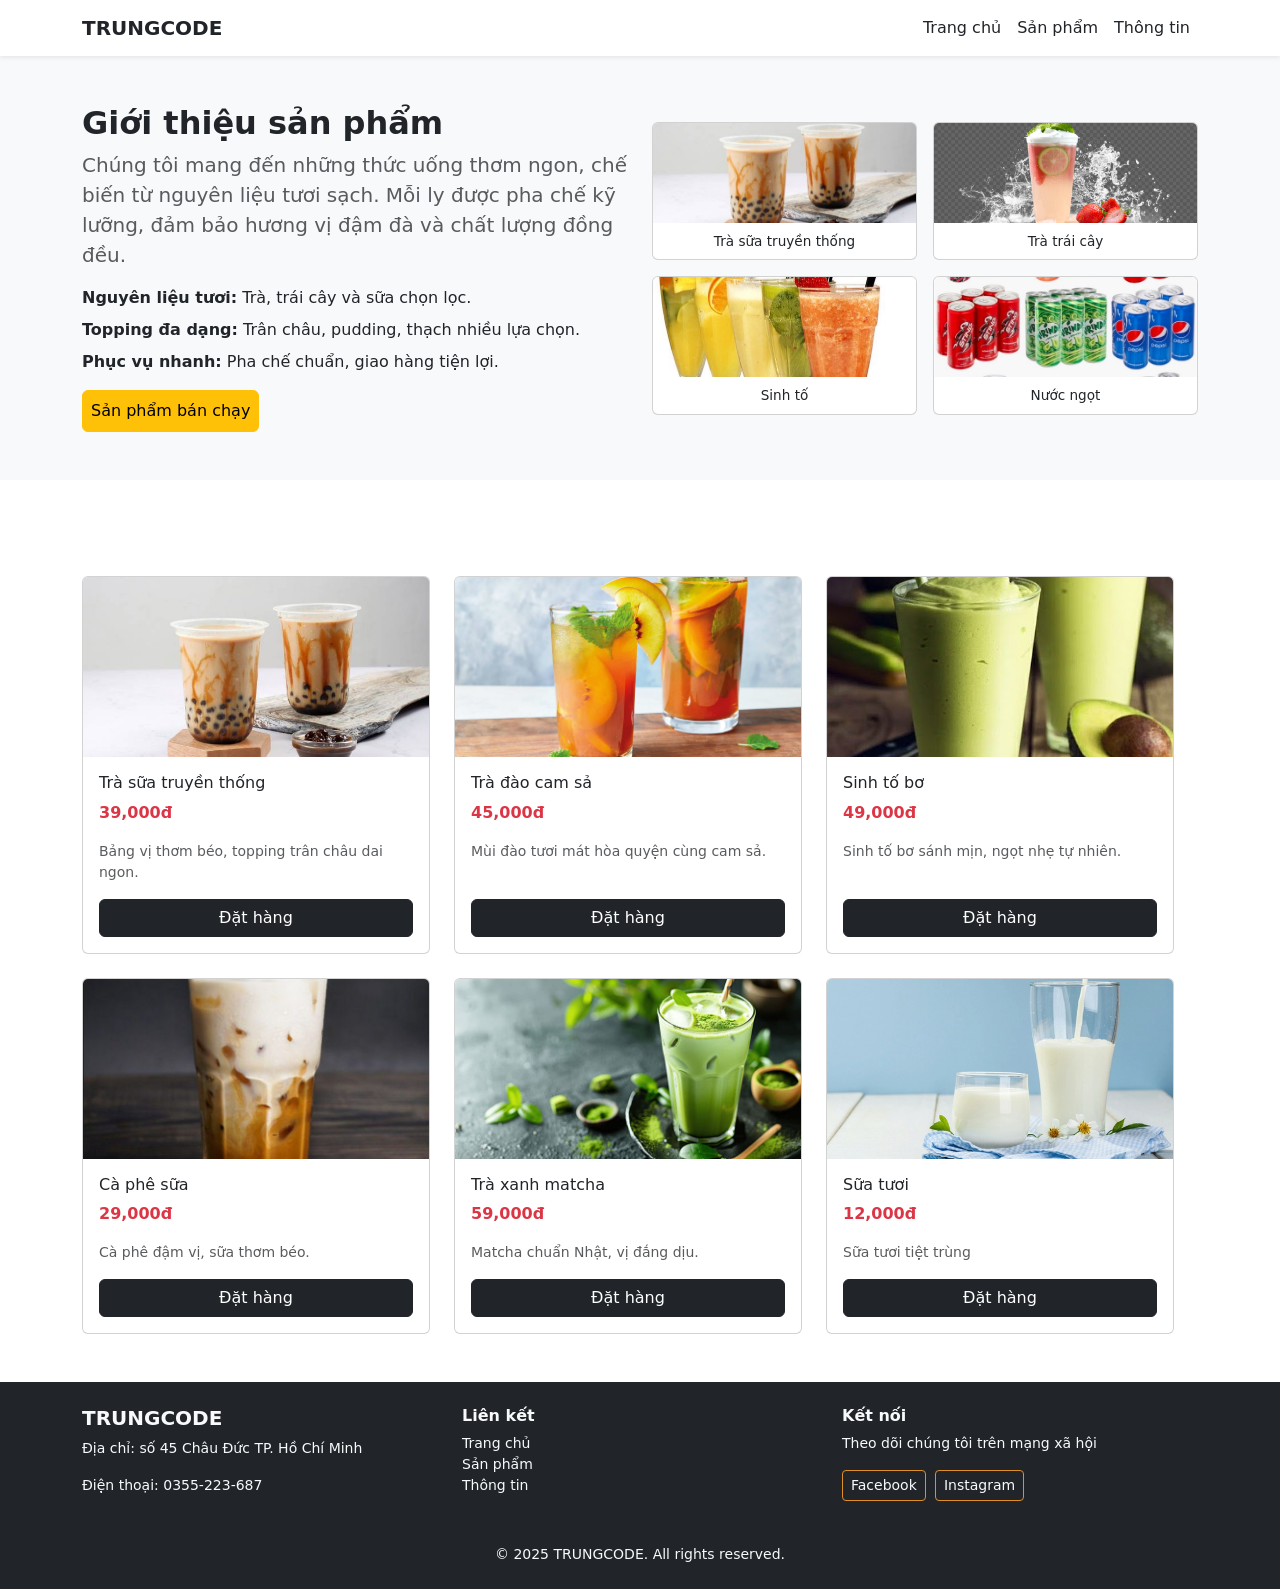
<file: index.html>
<!DOCTYPE html>
<html lang="en">
<head>
  <meta charset="UTF-8">
  <meta name="viewport" content="width=device-width, initial-scale=1.0">
  <title>TRUNGCODE</title>
  <!-- Bootstrap -->
  <link href="https://cdn.jsdelivr.net/npm/bootstrap@5.3.3/dist/css/bootstrap.min.css" rel="stylesheet">
  <!-- Project styles -->
  <link rel="stylesheet" href="style.css">
</head>
<body>

<header>
  <nav class="navbar navbar-expand-lg bg-white shadow-sm">
    <div class="container">
      <!-- Logo -->
      <a class="navbar-brand fw-bold text-dark" href="#">TRUNGCODE</a>

      <!-- Nút 3 gạch -->
      <button class="navbar-toggler" type="button" data-bs-toggle="collapse" data-bs-target="#mainMenu">
        <span class="navbar-toggler-icon"></span>
      </button>

      <!-- Menu -->
      <div class="collapse navbar-collapse" id="mainMenu">
        <ul class="navbar-nav ms-auto mb-2 mb-lg-0">
          <li class="nav-item">
            <a class="nav-link text-dark menu-custom" href="index.html">Trang chủ</a>
          </li>
          <li class="nav-item">
            <a class="nav-link text-dark menu-custom" href="product.html">Sản phẩm</a>
          </li>
          <!-- <li class="nav-item">
            <a class="nav-link text-dark menu-custom" href="cartegory.html">Bán chạy</a>
          </li> -->
          <li class="nav-item">
            <a class="nav-link text-dark menu-custom" href="contact.html">Thông tin</a>
          </li>
        </ul>
      </div>
    </div>
  </nav>
</header>

<!-- Intro: Giới thiệu sản phẩm -->
<section id="intro" class="py-5 bg-light">
  <div class="container">
    <div class="row align-items-center">
      <div class="col-12 col-md-6">
        <h2 class="fw-bold">Giới thiệu sản phẩm</h2>
        <p class="lead text-muted">Chúng tôi mang đến những thức uống thơm ngon, chế biến từ nguyên liệu tươi sạch. Mỗi ly được pha chế kỹ lưỡng, đảm bảo hương vị đậm đà và chất lượng đồng đều.</p>

        <ul class="list-unstyled">
          <li class="mb-2"><strong>Nguyên liệu tươi:</strong> Trà, trái cây và sữa chọn lọc.</li>
          <li class="mb-2"><strong>Topping đa dạng:</strong> Trân châu, pudding, thạch nhiều lựa chọn.</li>
          <li class="mb-2"><strong>Phục vụ nhanh:</strong> Pha chế chuẩn, giao hàng tiện lợi.</li>
        </ul>

        <a href="#products" class="btn btn-warning p-2">Sản phẩm bán chạy</a>
      </div>

      <div class="col-12 col-md-6">
        <div class="row g-3">
          <div class="col-6">
            <div class="card intro-card">
              <img src="images/trasuatruyenthong.jpg" class="card-img-top" alt="Trà sữa" />
              <div class="card-body p-2 text-center small">Trà sữa truyền thống</div>
            </div>
          </div>
          <div class="col-6">
            <div class="card intro-card">
              <img src="images/tratraicay.png" class="card-img-top" alt="Trà trái cây" />
              <div class="card-body p-2 text-center small">Trà trái cây</div>
            </div>
          </div>
          <div class="col-6">
            <div class="card intro-card">
              <img src="images/sinhto1.jpg" class="card-img-top" alt="Sinh tố" />
              <div class="card-body p-2 text-center small">Sinh tố</div>
            </div>
          </div>
          <div class="col-6">
            <div class="card intro-card">
              <img src="images/nuocngot.jpeg" class="card-img-top" alt="Khuyến mãi" />
              <div class="card-body p-2 text-center small">Nước ngọt</div>
            </div>
          </div>
        </div>
      </div>
    </div>
  </div>
</section>

<!-- sản phẩm -->
<section id="products" class="py-5">
  <div class="container">
    <div class="row">
      <!-- Right  -->
        <div class="row g-4">
          <!--Products 1-->
          <div class="col-12 col-sm-6 col-lg-4">
            <div class="card h-100 product-card">
              <img src="images/trasuatruyenthong.jpg" class="card-img-top" alt="Trà sữa" />
              <div class="card-body d-flex flex-column">
                <h6 class="card-title">Trà sữa truyền thống</h6>
                <p class="product-price fw-bold text-danger mb-3">39,000đ</p>
                <p class="card-text text-muted small">Bảng vị thơm béo, topping trân châu dai ngon.</p>
                <div class="mt-auto">
                  <button class="btn btn-dark w-100">Đặt hàng</button>
                </div>
              </div>
            </div>
          </div>

          <!-- Product 2 -->
          <div class="col-12 col-sm-6 col-lg-4">
            <div class="card h-100 product-card">
              <img src="images/tradaocamxa.jpg" class="card-img-top" alt="Trà trái cây" />
              <div class="card-body d-flex flex-column">
                <h6 class="card-title">Trà đào cam sả</h6>
                <p class="product-price fw-bold text-danger mb-3">45,000đ</p>
                <p class="card-text text-muted small">Mùi đào tươi mát hòa quyện cùng cam sả.</p>
                <div class="mt-auto">
                  <button class="btn btn-dark w-100">Đặt hàng</button>
                </div>
              </div>
            </div>
          </div>

          <!-- Product 3 -->
          <div class="col-12 col-sm-6 col-lg-4">
            <div class="card h-100 product-card">
              <img src="images/sinhtobo.jpg" class="card-img-top" alt="Sinh tố" />
              <div class="card-body d-flex flex-column">
                <h6 class="card-title">Sinh tố bơ</h6>
                <p class="product-price fw-bold text-danger mb-3">49,000đ</p>
                <p class="card-text text-muted small">Sinh tố bơ sánh mịn, ngọt nhẹ tự nhiên.</p>
                <div class="mt-auto">
                  <button class="btn btn-dark w-100">Đặt hàng</button>
                </div>
              </div>
            </div>
          </div>

          <!-- Product 4 -->
          <div class="col-12 col-sm-6 col-lg-4">
            <div class="card h-100 product-card">
              <img src="images/cfsua.jpg" class="card-img-top" alt="Đồ uống nóng" />
              <div class="card-body d-flex flex-column">
                <h6 class="card-title">Cà phê sữa</h6>
                <p class="product-price fw-bold text-danger mb-3">29,000đ</p>
                <p class="card-text text-muted small">Cà phê đậm vị, sữa thơm béo.</p>
                <div class="mt-auto">
                  <button class="btn btn-dark w-100">Đặt hàng</button>
                </div>
              </div>
            </div>
          </div>

          <!-- Product 5 -->
          <div class="col-12 col-sm-6 col-lg-4">
            <div class="card h-100 product-card">
              <img src="images/matchalatte.jpg" class="card-img-top" alt="Trà xanh" />
              <div class="card-body d-flex flex-column">
                <h6 class="card-title">Trà xanh matcha</h6>
                <p class="product-price fw-bold text-danger mb-3">59,000đ</p>
                <p class="card-text text-muted small">Matcha chuẩn Nhật, vị đắng dịu.</p>
                <div class="mt-auto">
                  <button class="btn btn-dark w-100">Đặt hàng</button>
                </div>
              </div>
            </div>
          </div>

          <!-- Product 6 -->
          <div class="col-12 col-sm-6 col-lg-4">
            <div class="card h-100 product-card">
              <img src="images/suatuoi1.webp" class="card-img-top" alt="Khuyến mãi" />
              <div class="card-body d-flex flex-column">
                <h6 class="card-title">Sữa tươi</h6>
                <p class="product-price fw-bold text-danger mb-3">12,000đ</p>
                <p class="card-text text-muted small">Sữa tươi tiệt trùng </p>
                <div class="mt-auto">
                  <button class="btn btn-dark w-100">Đặt hàng</button>
                </div>
              </div>
            </div>
          </div>

           

        </div>
    </div>
  </div>
</section>
</section>


<!-- Bootstrap JS -->

<!-- Checkout modal -->
<div class="modal fade" id="checkoutModal" tabindex="-1" aria-labelledby="checkoutModalLabel" aria-hidden="true">
  <div class="modal-dialog modal-dialog-centered">
    <div class="modal-content">
      <form id="checkoutForm">
        <div class="modal-header">
          <h5 class="modal-title" id="checkoutModalLabel">Thông tin giao hàng</h5>
          <button type="button" class="btn-close" data-bs-dismiss="modal" aria-label="Close"></button>
        </div>
        <div class="modal-body">
          <div class="mb-2">
            <label class="form-label">Họ và tên</label>
            <input name="name" required class="form-control" />
          </div>
          <div class="mb-2">
            <label class="form-label">Số điện thoại</label>
            <input name="phone" required class="form-control" />
          </div>
          <div class="mb-2">
            <label class="form-label">Địa chỉ (số, đường)</label>
            <input name="street" required class="form-control" />
          </div>
          <div class="row g-2">
            <div class="col-6">
              <label class="form-label">Thành phố</label>
              <input name="city" required class="form-control" />
            </div>
            <div class="col-6">
              <label class="form-label">Mã bưu chính</label>
              <input name="postal" class="form-control" />
            </div>
          </div>
          <!-- Size selection -->
          <div class="mb-2 mt-2">
            <label class="form-label">Chọn size</label>
            <div>
              <div class="form-check form-check-inline">
                <input class="form-check-input" type="radio" name="size" id="sizeLarge" value="Lớn" required>
                <label class="form-check-label" for="sizeLarge">Lớn</label>
              </div>
              <div class="form-check form-check-inline">
                <input class="form-check-input" type="radio" name="size" id="sizeSmall" value="Nhỏ">
                <label class="form-check-label" for="sizeSmall">Nhỏ</label>
              </div>
            </div>
          </div>
          <div class="mb-2 mt-2">
            <label class="form-label">Ghi chú</label>
            <textarea name="note" class="form-control" rows="2"></textarea>
          </div>
        </div>
        <div class="modal-footer">
          <button type="button" class="btn btn-secondary" data-bs-dismiss="modal">Hủy</button>
          <button type="submit" class="btn btn-primary">Tiếp tục thanh toán</button>
        </div>
      </form>
    </div>
  </div>
</div>

<!-- Footer -->
<footer class="site-footer bg-dark text-light py-4">
  <div class="container">
    <div class="row">
      <div class="col-12 col-md-4 mb-3">
        <h5 class="fw-bold">TRUNGCODE</h5>
        <p class="small">Địa chỉ: số 45 Châu Đức TP. Hồ Chí Minh</p>
        <p class="small">Điện thoại: 0355-223-687</p>
      </div>
      <div class="col-12 col-md-4 mb-3">
        <h6 class="fw-bold">Liên kết</h6>
        <ul class="list-unstyled small">
          <li><a href="index.html" class="text-light">Trang chủ</a></li>
          <li><a href="product.html" class="text-light">Sản phẩm</a></li>
          <li><a href="contact.html" class="text-light">Thông tin</a></li>
        </ul>
      </div>
      <div class="col-12 col-md-4 mb-3">
        <h6 class="fw-bold">Kết nối</h6>
        <p class="small">Theo dõi chúng tôi trên mạng xã hội</p>
        <a class="btn btn-sm btn-outline-light me-1" href="#">Facebook</a>
        <a class="btn btn-sm btn-outline-light me-1" href="#">Instagram</a>
      </div>
    </div>
    <div class="row mt-3">
      <div class="col-12 text-center small">&copy; 2025 TRUNGCODE. All rights reserved.</div>
    </div>
  </div>
</footer>

<script src="https://cdn.jsdelivr.net/npm/bootstrap@5.3.3/dist/js/bootstrap.bundle.min.js"></script>

</body>
</html>

<script>
// Attach order button behavior: open checkout modal and submit to checkout.html with form data
document.addEventListener('DOMContentLoaded', function(){
  // find buttons with text containing 'Đặt'
  document.querySelectorAll('button').forEach(function(b){
    if(b.textContent && b.textContent.trim().includes('Đặt')){
      b.addEventListener('click', function(e){
        // show modal
        var modalEl = document.getElementById('checkoutModal');
        var modal = new bootstrap.Modal(modalEl);
        modal.show();
      });
    }
  });

  var form = document.getElementById('checkoutForm');
  if(form){
    form.addEventListener('submit', function(ev){
      ev.preventDefault();
      var params = new URLSearchParams(new FormData(form)).toString();
      // navigate to checkout page showing the entered address
      window.location.href = 'checkout.html?' + params;
    });
  }
});
</script>
</file>
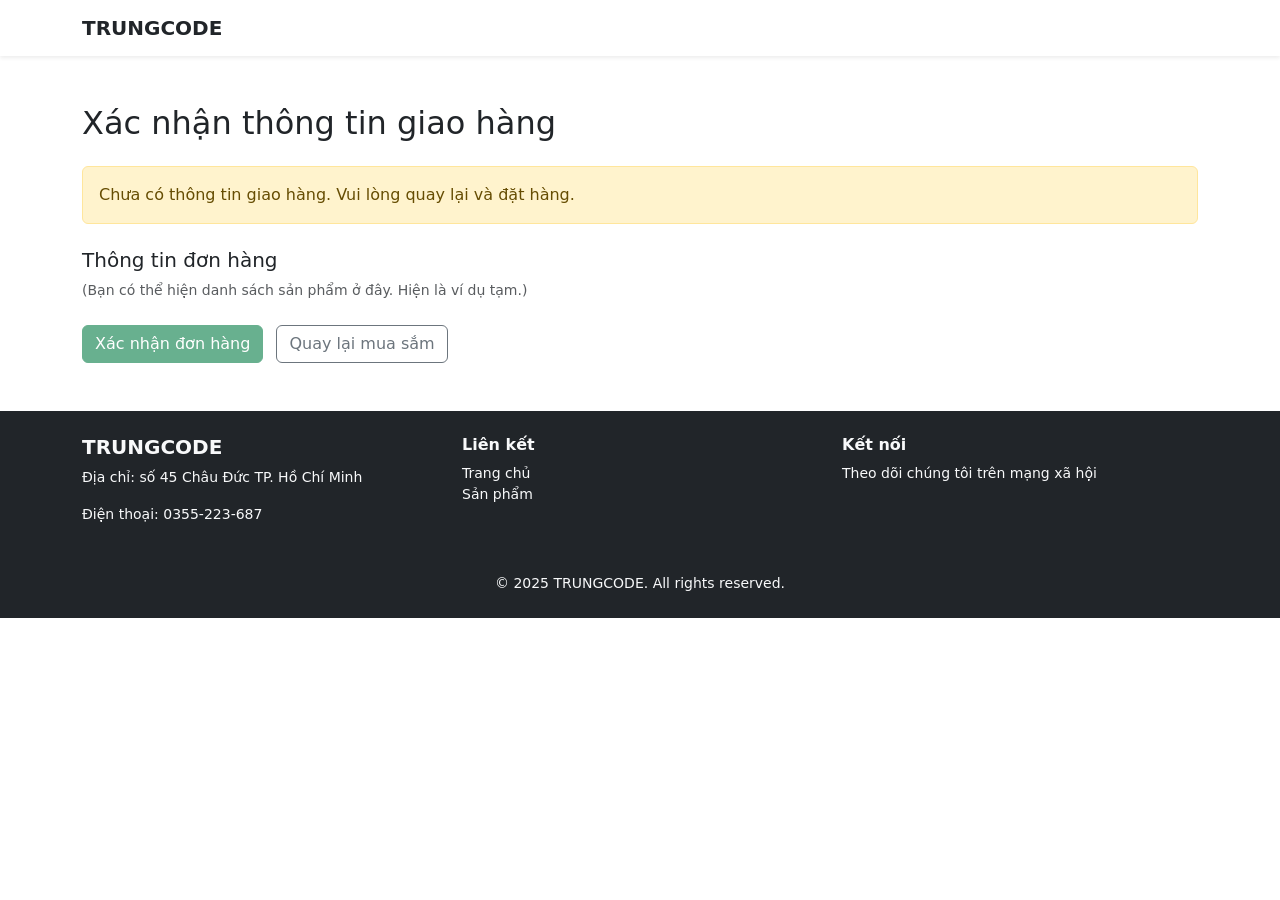
<file: checkout.html>
<!DOCTYPE html>
<html lang="en">
<head>
  <meta charset="utf-8" />
  <meta name="viewport" content="width=device-width,initial-scale=1" />
  <title>Thanh toán - TRUNGCODE</title>
  <link href="https://cdn.jsdelivr.net/npm/bootstrap@5.3.3/dist/css/bootstrap.min.css" rel="stylesheet">
  <link rel="stylesheet" href="style.css">
</head>
<body>
  <header>
    <nav class="navbar navbar-expand-lg bg-white shadow-sm">
      <div class="container">
        <a class="navbar-brand fw-bold text-dark" href="index.html">TRUNGCODE</a>
      </div>
    </nav>
  </header>

  <main class="py-5">
    <div class="container">
      <h2 class="mb-4">Xác nhận thông tin giao hàng</h2>
      <div id="info" class="mb-4"></div>
      <div id="order-summary" class="mb-4">
        <h5>Thông tin đơn hàng</h5>
        <p class="small text-muted">(Bạn có thể hiện danh sách sản phẩm ở đây. Hiện là ví dụ tạm.)</p>
      </div>
      <div>
        <button id="confirmBtn" class="btn btn-success me-2">Xác nhận đơn hàng</button>
        <a href="index.html" class="btn btn-outline-secondary">Quay lại mua sắm</a>
      </div>
    </div>
  </main>

  <!-- Footer (same style as other pages) -->
  <footer class="site-footer bg-dark text-light py-4">
    <div class="container">
      <div class="row">
        <div class="col-12 col-md-4 mb-3">
          <h5 class="fw-bold">TRUNGCODE</h5>
          <p class="small">Địa chỉ: số 45 Châu Đức TP. Hồ Chí Minh</p>
          <p class="small">Điện thoại: 0355-223-687 </p>
        </div>
        <div class="col-12 col-md-4 mb-3">
          <h6 class="fw-bold">Liên kết</h6>
          <ul class="list-unstyled small">
            <li><a href="index.html" class="text-light">Trang chủ</a></li>
            <li><a href="product.html" class="text-light">Sản phẩm</a></li>
          </ul>
        </div>
        <div class="col-12 col-md-4 mb-3">
          <h6 class="fw-bold">Kết nối</h6>
          <p class="small">Theo dõi chúng tôi trên mạng xã hội</p>
        </div>
      </div>
      <div class="row mt-3">
        <div class="col-12 text-center small">&copy; 2025 TRUNGCODE. All rights reserved.</div>
      </div>
    </div>
  </footer>

  <script src="https://cdn.jsdelivr.net/npm/bootstrap@5.3.3/dist/js/bootstrap.bundle.min.js"></script>
  <script>
    // Parse query params and display shipping info
    function showInfo(){
      var params = new URLSearchParams(window.location.search);
      if(!params.toString()){
        document.getElementById('info').innerHTML = '<div class="alert alert-warning">Chưa có thông tin giao hàng. Vui lòng quay lại và đặt hàng.</div>';
        document.getElementById('confirmBtn').disabled = true;
        return;
      }
      var html = '<ul class="list-group mb-3">';
      ['name','phone','street','city','postal','size','note'].forEach(function(key){
        var v = params.get(key) || '-';
        var label = key === 'size' ? 'Size' : key.charAt(0).toUpperCase() + key.slice(1);
        html += '<li class="list-group-item"><strong>'+label+':</strong> ' + (v) + '</li>';
      });
      html += '</ul>';
      document.getElementById('info').innerHTML = html;
    }
    document.addEventListener('DOMContentLoaded', function(){
      showInfo();
      document.getElementById('confirmBtn').addEventListener('click', function(){
        alert('Cảm ơn! Đơn hàng của bạn đã được ghi nhận.');
        window.location.href = 'index.html';
      });
    });
  </script>
</body>
</html>
</file>
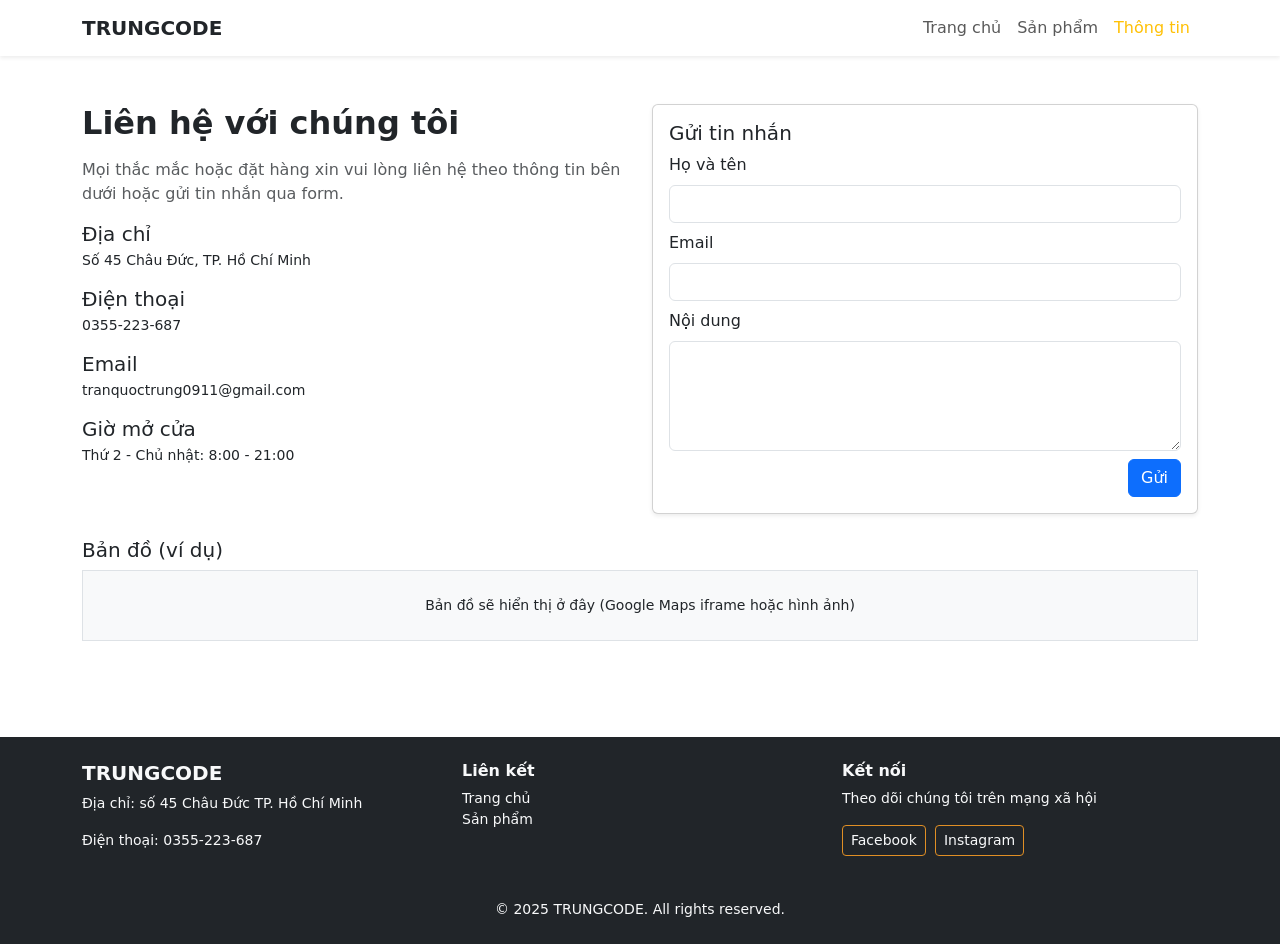
<file: contact.html>
<!DOCTYPE html>
<html lang="en">
<head>
  <meta charset="utf-8" />
  <meta name="viewport" content="width=device-width,initial-scale=1" />
  <title>Liên hệ - TRUNGCODE</title>
  <link href="https://cdn.jsdelivr.net/npm/bootstrap@5.3.3/dist/css/bootstrap.min.css" rel="stylesheet">
  <link rel="stylesheet" href="style.css">
</head>
<body>
  <header>
    <nav class="navbar navbar-expand-lg bg-white shadow-sm">
      <div class="container">
        <a class="navbar-brand fw-bold text-dark" href="index.html">TRUNGCODE</a>
        <button class="navbar-toggler" type="button" data-bs-toggle="collapse" data-bs-target="#mainMenu">
          <span class="navbar-toggler-icon"></span>
        </button>
        <div class="collapse navbar-collapse" id="mainMenu">
          <ul class="navbar-nav ms-auto mb-2 mb-lg-0">
            <li class="nav-item"><a class="nav-link" href="index.html">Trang chủ</a></li>
            <li class="nav-item"><a class="nav-link" href="product.html">Sản phẩm</a></li>
            <!-- <li class="nav-item"><a class="nav-link" href="#">Bán chạy</a></li> -->
            <li class="nav-item"><a class="nav-link text-warning" href="contact.html">Thông tin</a></li>
          </ul>
        </div>
      </div>
    </nav>
  </header>

  <main class="py-5">
    <div class="container">
      <div class="row">
        <div class="col-12 col-md-6">
          <h2 class="fw-bold mb-3">Liên hệ với chúng tôi</h2>
          <p class="text-muted">Mọi thắc mắc hoặc đặt hàng xin vui lòng liên hệ theo thông tin bên dưới hoặc gửi tin nhắn qua form.</p>

          <div class="mb-3">
            <h5 class="mb-1">Địa chỉ</h5>
            <p class="small">Số 45 Châu Đức, TP. Hồ Chí Minh</p>
          </div>

          <div class="mb-3">
            <h5 class="mb-1">Điện thoại</h5>
            <p class="small">0355-223-687</p>
          </div>

          <div class="mb-3">
            <h5 class="mb-1">Email</h5>
            <p class="small">tranquoctrung0911@gmail.com</p>
          </div>

          <div class="mb-3">
            <h5 class="mb-1">Giờ mở cửa</h5>
            <p class="small">Thứ 2 - Chủ nhật: 8:00 - 21:00</p>
          </div>
        </div>

        <div class="col-12 col-md-6">
          <div class="card shadow-sm">
            <div class="card-body">
              <h5 class="card-title">Gửi tin nhắn</h5>
              <form id="contactForm">
                <div class="mb-2">
                  <label class="form-label">Họ và tên</label>
                  <input name="name" class="form-control" required />
                </div>
                <div class="mb-2">
                  <label class="form-label">Email</label>
                  <input name="email" type="email" class="form-control" required />
                </div>
                <div class="mb-2">
                  <label class="form-label">Nội dung</label>
                  <textarea name="message" class="form-control" rows="4" required></textarea>
                </div>
                <div class="d-flex justify-content-end">
                  <button type="submit" class="btn btn-primary">Gửi</button>
                </div>
              </form>
            </div>
          </div>
        </div>
      </div>

      <div class="row mt-4">
        <div class="col-12">
          <h5 class="mb-2">Bản đồ (ví dụ)</h5>
          <div class="bg-light border p-4 text-center small">Bản đồ sẽ hiển thị ở đây (Google Maps iframe hoặc hình ảnh)</div>
        </div>
      </div>
    </div>
  </main>

  <!-- Footer -->
  <footer class="site-footer bg-dark text-light py-4 mt-5">
    <div class="container">
      <div class="row">
        <div class="col-12 col-md-4 mb-3">
          <h5 class="fw-bold">TRUNGCODE</h5>
          <p class="small">Địa chỉ: số 45 Châu Đức TP. Hồ Chí Minh</p>
          <p class="small">Điện thoại: 0355-223-687</p>
        </div>
        <div class="col-12 col-md-4 mb-3">
          <h6 class="fw-bold">Liên kết</h6>
          <ul class="list-unstyled small">
            <li><a href="index.html" class="text-light">Trang chủ</a></li>
            <li><a href="product.html" class="text-light">Sản phẩm</a></li>
          </ul>
        </div>
        <div class="col-12 col-md-4 mb-3">
            <h6 class="fw-bold">Kết nối</h6>
            <p class="small">Theo dõi chúng tôi trên mạng xã hội</p>
            <a class="btn btn-sm btn-outline-light me-1" href="#">Facebook</a>
            <a class="btn btn-sm btn-outline-light me-1" href="#">Instagram</a>
        </div>
      </div>
      <div class="row mt-3">
        <div class="col-12 text-center small">&copy; 2025 TRUNGCODE. All rights reserved.</div>
      </div>
    </div>
  </footer>

  <script src="https://cdn.jsdelivr.net/npm/bootstrap@5.3.3/dist/js/bootstrap.bundle.min.js"></script>
  <script>
    document.getElementById('contactForm').addEventListener('submit', function(e){
      e.preventDefault();
      alert('Cảm ơn! Tin nhắn của bạn đã được gửi.');
      this.reset();
    });
  </script>
</body>
</html>
</file>
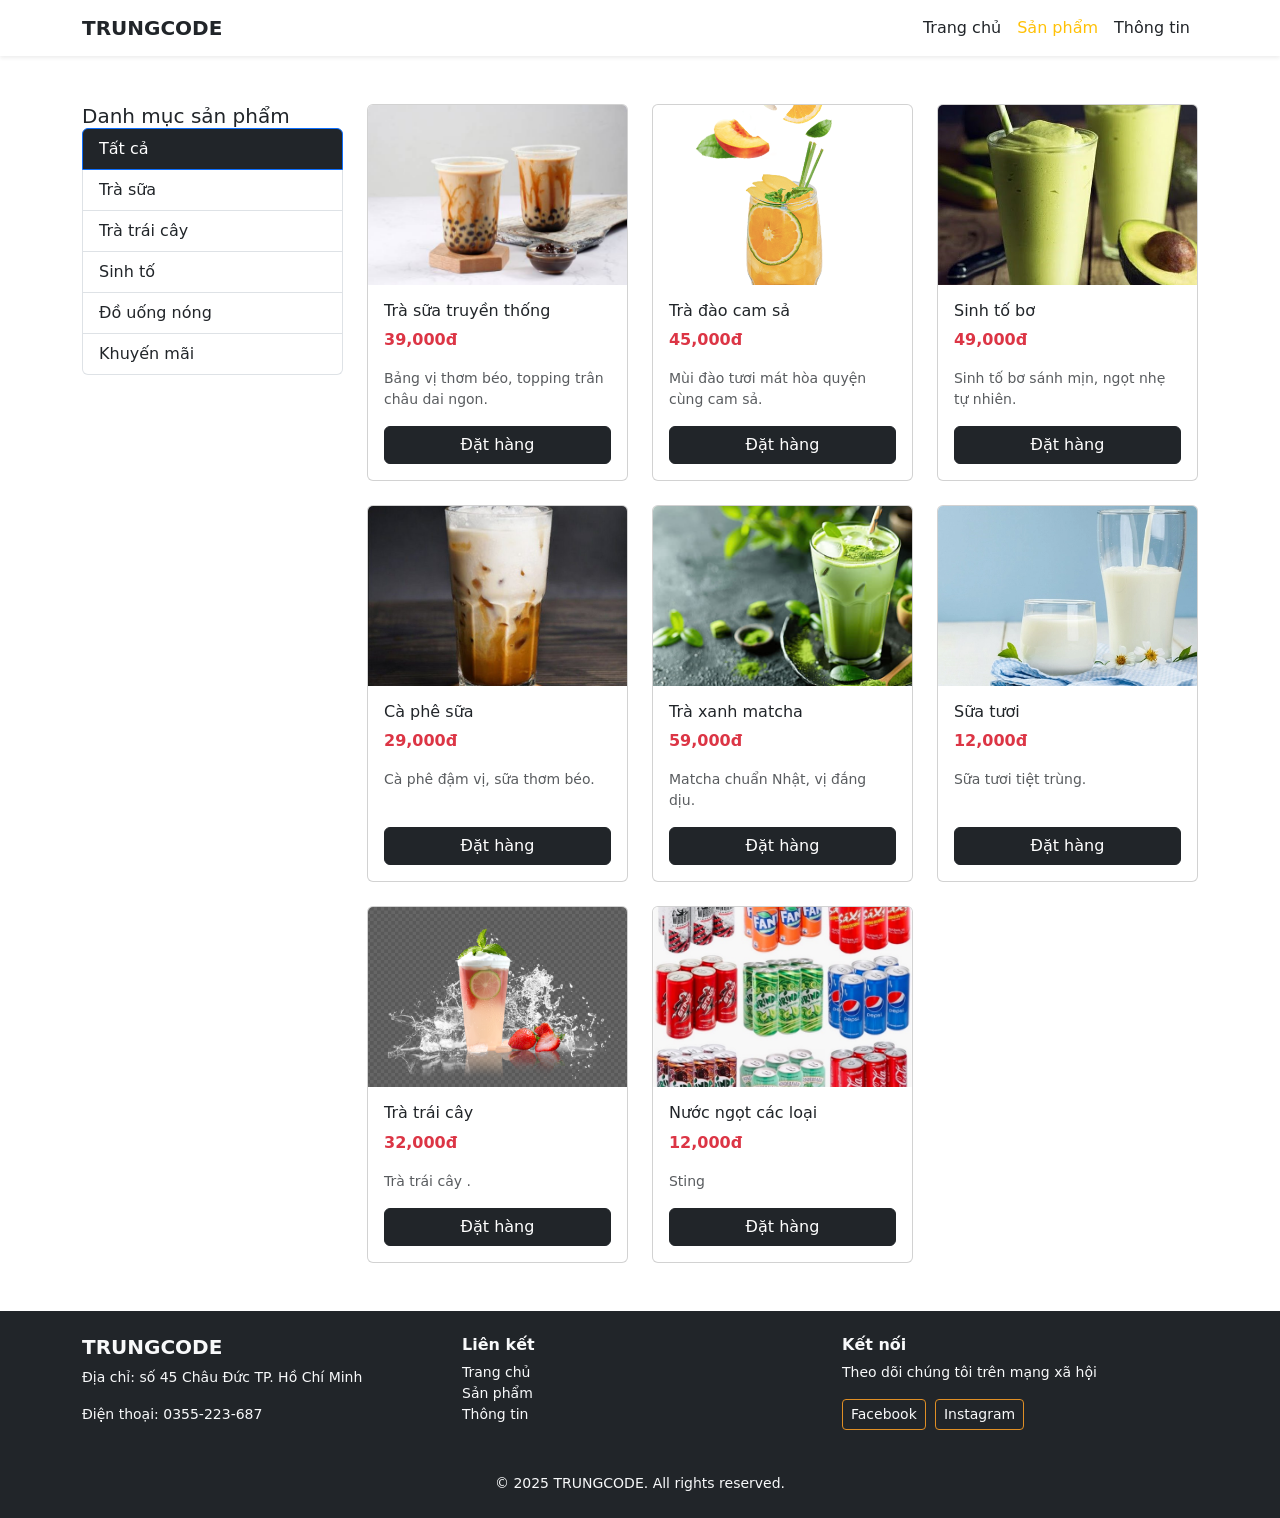
<file: product.html>
<!DOCTYPE html>
<html lang="en">
<head>
  <meta charset="UTF-8">
  <meta name="viewport" content="width=device-width, initial-scale=1.0">
  <title>SẢN PHẨM</title>
  <!-- Bootstrap -->
  <link href="https://cdn.jsdelivr.net/npm/bootstrap@5.3.3/dist/css/bootstrap.min.css" rel="stylesheet">
  <!-- Project styles -->
  <link rel="stylesheet" href="style.css">
</head>
<body>

<header>
  <nav class="navbar navbar-expand-lg bg-white shadow-sm">
    <div class="container">
      <!-- Logo -->
      <a class="navbar-brand fw-bold text-dark" href="#">TRUNGCODE</a>

      <!-- Nút 3 gạch -->
      <button class="navbar-toggler" type="button" data-bs-toggle="collapse" data-bs-target="#mainMenu">
        <span class="navbar-toggler-icon"></span>
      </button>

      <!-- Menu -->
      <div class="collapse navbar-collapse" id="mainMenu">
        <ul class="navbar-nav ms-auto mb-2 mb-lg-0">
          <li class="nav-item">
            <a class="nav-link text-dark menu-custom" href="index.html">Trang chủ</a>
          </li>
          <li class="nav-item">
            <a class="nav-link text-warning menu-custom" href="product.html">Sản phẩm</a>
          </li>
          <!-- <li class="nav-item">
            <a class="nav-link text-dark menu-custom" href="#">Bán chạy</a>
          </li> -->
          <li class="nav-item">
            <a class="nav-link text-dark menu-custom" href="contact.html">Thông tin</a>
          </li>
        </ul>
      </div>
    </div>
  </nav>
</header>

<!-- Products section: left = product menu, right = product list -->
<section id="products" class="py-5">
  <div class="container">
    <div class="row">
      <!-- Left: product menu -->
      <aside class="col-12 col-md-4 col-lg-3 mb-4">
        <div class="left-menu">
          <div class="card-body">
            <h5 class="card-title">Danh mục sản phẩm</h5>
            <div class="list-group">
              <a href="#" class="list-group-item list-group-item-action bg-dark active">Tất cả</a>
              <a href="#" class="list-group-item list-group-item-action">Trà sữa</a>
              <a href="#" class="list-group-item list-group-item-action">Trà trái cây</a>
              <a href="#" class="list-group-item list-group-item-action">Sinh tố</a>
              <a href="#" class="list-group-item list-group-item-action">Đồ uống nóng</a>
              <a href="#" class="list-group-item list-group-item-action">Khuyến mãi</a>
            </div>
          </div>
        </div>
      </aside>

      <!-- Right  -->
      <main class="col-12 col-md-8 col-lg-9">
        <div class="row g-4">
          <!--Products 1-->

        <script>
        document.addEventListener('DOMContentLoaded', function(){
          document.querySelectorAll('button').forEach(function(b){
            if(b.textContent && b.textContent.trim().includes('Đặt')) {
              b.addEventListener('click', function(e){
                var modalEl = document.getElementById('checkoutModal');
                var modal = new bootstrap.Modal(modalEl);
                modal.show();
              });
            }
          });

          var form = document.getElementById('checkoutForm');
          if(form) {
            form.addEventListener('submit', function(ev){
              ev.preventDefault();
              var params = new URLSearchParams(new FormData(form)).toString();
              window.location.href = 'checkout.html?' + params;
            });
          }
        });
        </script>
          <div class="col-12 col-sm-6 col-lg-4">
            <div class="card h-100 product-card">
              <img src="images/trasuatruyenthong.jpg" class="card-img-top" alt="Trà sữa" />
              <div class="card-body d-flex flex-column">
                <h6 class="card-title">Trà sữa truyền thống</h6>
                <p class="product-price fw-bold text-danger mb-3">39,000đ</p>
                <p class="card-text text-muted small">Bảng vị thơm béo, topping trân châu dai ngon.</p>
                <div class="mt-auto">
                  <button class="btn btn-dark w-100">Đặt hàng</button>
                </div>
              </div>
            </div>
          </div>

          <!-- Product 2 -->
          <div class="col-12 col-sm-6 col-lg-4">
            <div class="card h-100 product-card">
              <img src="images/tradaocamxa1.png" class="card-img-top" alt="Trà trái cây" />
              <div class="card-body d-flex flex-column">
                <h6 class="card-title">Trà đào cam sả</h6>
                <p class="product-price fw-bold text-danger mb-3">45,000đ</p>
                <p class="card-text text-muted small">Mùi đào tươi mát hòa quyện cùng cam sả.</p>
                <div class="mt-auto">
                  <button class="btn btn-dark w-100">Đặt hàng</button>
                </div>
              </div>
            </div>
          </div>

          <!-- Product 3 -->
          <div class="col-12 col-sm-6 col-lg-4">
            <div class="card h-100 product-card">
              <img src="images/sinhtobo.jpg" class="card-img-top" alt="Sinh tố" />
              <div class="card-body d-flex flex-column">
                <h6 class="card-title">Sinh tố bơ</h6>
                <p class="product-price fw-bold text-danger mb-3">49,000đ</p>
                <p class="card-text text-muted small">Sinh tố bơ sánh mịn, ngọt nhẹ tự nhiên.</p>
                <div class="mt-auto">
                  <button class="btn btn-dark w-100">Đặt hàng</button>
                </div>
              </div>
            </div>
          </div>

          <!-- Product 4 -->
          <div class="col-12 col-sm-6 col-lg-4">
            <div class="card h-100 product-card">
              <img src="images/cfsua.jpg" class="card-img-top" alt="Đồ uống nóng" />
              <div class="card-body d-flex flex-column">
                <h6 class="card-title">Cà phê sữa</h6>
                <p class="product-price fw-bold text-danger mb-3">29,000đ</p>
                <p class="card-text text-muted small">Cà phê đậm vị, sữa thơm béo.</p>
                <div class="mt-auto">
                  <button class="btn btn-dark w-100">Đặt hàng</button>
                </div>
              </div>
            </div>
          </div>

          <!-- Product 5 -->
          <div class="col-12 col-sm-6 col-lg-4">
            <div class="card h-100 product-card">
              <img src="images/matchalatte.jpg" class="card-img-top" alt="Trà xanh" />
              <div class="card-body d-flex flex-column">
                <h6 class="card-title">Trà xanh matcha</h6>
                <p class="product-price fw-bold text-danger mb-3">59,000đ</p>
                <p class="card-text text-muted small">Matcha chuẩn Nhật, vị đắng dịu.</p>
                <div class="mt-auto">
                  <button class="btn btn-dark w-100">Đặt hàng</button>
                </div>
              </div>
            </div>
          </div>

          <!-- Product 6 -->
          <div class="col-12 col-sm-6 col-lg-4">
            <div class="card h-100 product-card">
              <img src="images/suatuoi1.webp" class="card-img-top" alt="Khuyến mãi" />
              <div class="card-body d-flex flex-column">
                <h6 class="card-title">Sữa tươi</h6>
                <p class="product-price fw-bold text-danger mb-3">12,000đ</p>
                <p class="card-text text-muted small">Sữa tươi tiệt trùng.</p>
                <div class="mt-auto">
                  <button class="btn btn-dark w-100">Đặt hàng</button>
                </div>
              </div>
            </div>
          </div>

          <!-- Product 6 -->
          <div class="col-12 col-sm-6 col-lg-4">
            <div class="card h-100 product-card">
              <img src="images/tratraicay.png" class="card-img-top" alt="Khuyến mãi" />
              <div class="card-body d-flex flex-column">
                <h6 class="card-title">Trà trái cây</h6>
                <p class="product-price fw-bold text-danger mb-3">32,000đ</p>
                <p class="card-text text-muted small">Trà trái cây .</p>
                <div class="mt-auto">
                  <button class="btn btn-dark w-100">Đặt hàng</button>
                </div>
              </div>
            </div>
          </div>

          <!-- Product 6 -->
          <div class="col-12 col-sm-6 col-lg-4">
            <div class="card h-100 product-card">
              <img src="images/nuocngot.jpeg" class="card-img-top" alt="Khuyến mãi" />
              <div class="card-body d-flex flex-column">
                <h6 class="card-title">Nước ngọt các loại</h6>
                <p class="product-price fw-bold text-danger mb-3">12,000đ</p>
                <p class="card-text text-muted small">Sting </p>
                <div class="mt-auto">
                  <button class="btn btn-dark w-100">Đặt hàng</button>
                </div>
              </div>
            </div>
          </div>

        </div>
      </main>
    </div>
  </div>
</section>
</section>


<!-- Bootstrap JS -->
<script src="https://cdn.jsdelivr.net/npm/bootstrap@5.3.3/dist/js/bootstrap.bundle.min.js"></script>

<!-- Checkout modal -->
<div class="modal fade" id="checkoutModal" tabindex="-1" aria-labelledby="checkoutModalLabel" aria-hidden="true">
  <div class="modal-dialog modal-dialog-centered">
    <div class="modal-content">
      <form id="checkoutForm">
        <div class="modal-header">
          <h5 class="modal-title" id="checkoutModalLabel">Thông tin giao hàng</h5>
          <button type="button" class="btn-close" data-bs-dismiss="modal" aria-label="Close"></button>
        </div>
        <div class="modal-body">
          <div class="mb-2">
            <label class="form-label">Họ và tên</label>
            <input name="name" required class="form-control" />
          </div>
          <div class="mb-2">
            <label class="form-label">Số điện thoại</label>
            <input name="phone" required class="form-control" />
          </div>
          <div class="mb-2">
            <label class="form-label">Địa chỉ (số, đường)</label>
            <input name="street" required class="form-control" />
          </div>
          <div class="row g-2">
            <div class="col-6">
              <label class="form-label">Thành phố</label>
              <input name="city" required class="form-control" />
            </div>
            <div class="col-6">
              <label class="form-label">Mã bưu chính</label>
              <input name="postal" class="form-control" />
            </div>
          </div>
          <!-- Size selection -->
          <div class="mb-2 mt-2">
            <label class="form-label">Chọn size</label>
            <div>
              <div class="form-check form-check-inline">
                <input class="form-check-input" type="radio" name="size" id="sizeLarge" value="Lớn" required>
                <label class="form-check-label" for="sizeLarge">Lớn</label>
              </div>
              <div class="form-check form-check-inline">
                <input class="form-check-input" type="radio" name="size" id="sizeSmall" value="Nhỏ">
                <label class="form-check-label" for="sizeSmall">Nhỏ</label>
              </div>
            </div>
          </div>
          <div class="mb-2 mt-2">
            <label class="form-label">Ghi chú</label>
            <textarea name="note" class="form-control" rows="2"></textarea>
          </div>
        </div>
        <div class="modal-footer">
          <button type="button" class="btn btn-secondary" data-bs-dismiss="modal">Hủy</button>
          <button type="submit" class="btn btn-primary">Tiếp tục thanh toán</button>
        </div>
      </form>
    </div>
  </div>
</div>

<!-- Footer -->
<footer class="site-footer bg-dark text-light py-4">
  <div class="container">
    <div class="row">
      <div class="col-12 col-md-4 mb-3">
        <h5 class="fw-bold">TRUNGCODE</h5>
        <p class="small">Địa chỉ: số 45 Châu Đức TP. Hồ Chí Minh</p>
        <p class="small">Điện thoại: 0355-223-687</p>
      </div>
      <div class="col-12 col-md-4 mb-3">
        <h6 class="fw-bold">Liên kết</h6>
        <ul class="list-unstyled small">
          <li><a href="index.html" class="text-light">Trang chủ</a></li>
          <li><a href="product.html" class="text-light">Sản phẩm</a></li>
          <li><a href="contact.html" class="text-light">Thông tin</a></li>
        </ul>
      </div>
      <div class="col-12 col-md-4 mb-3">
        <h6 class="fw-bold">Kết nối</h6>
        <p class="small">Theo dõi chúng tôi trên mạng xã hội</p>
        <a class="btn btn-sm btn-outline-light me-1" href="#">Facebook</a>
        <a class="btn btn-sm btn-outline-light me-1" href="#">Instagram</a>
      </div>
    </div>
    <div class="row mt-3">
      <div class="col-12 text-center small">&copy; 2025 TRUNGCODE. All rights reserved.</div>
    </div>
  </div>
</footer>

<script src="https://cdn.jsdelivr.net/npm/bootstrap@5.3.3/dist/js/bootstrap.bundle.min.js"></script>

</body>
</html>
</file>
<file: style.css>
.menu-custom:hover{
    color: rgb(199, 87, 46) !important;
    transition: 0.5s;
}



/* Product cards */
.product-card .card-img-top{
    height: 180px;
    object-fit: cover;
}
.product-price{font-size: 1rem}

@media (max-width: 768px){
    .product-card .card-img-top{height:150px}
}

.intro-section {
    padding-top: 0.5rem;
    padding-bottom: 0.5rem;
}
.intro-card .card-img-top{height:100px; object-fit:cover}
.intro-card .card-body{font-size:0.85rem}

/* Footer styles */
.site-footer a{text-decoration:none}
.site-footer .btn-outline-light{border-color:rgba(224, 143, 37)}

/* Checkout modal tweaks */
.modal .form-label{font-size:0.95rem}
.modal .form-control, .modal textarea{font-size:0.95rem}
</file>
